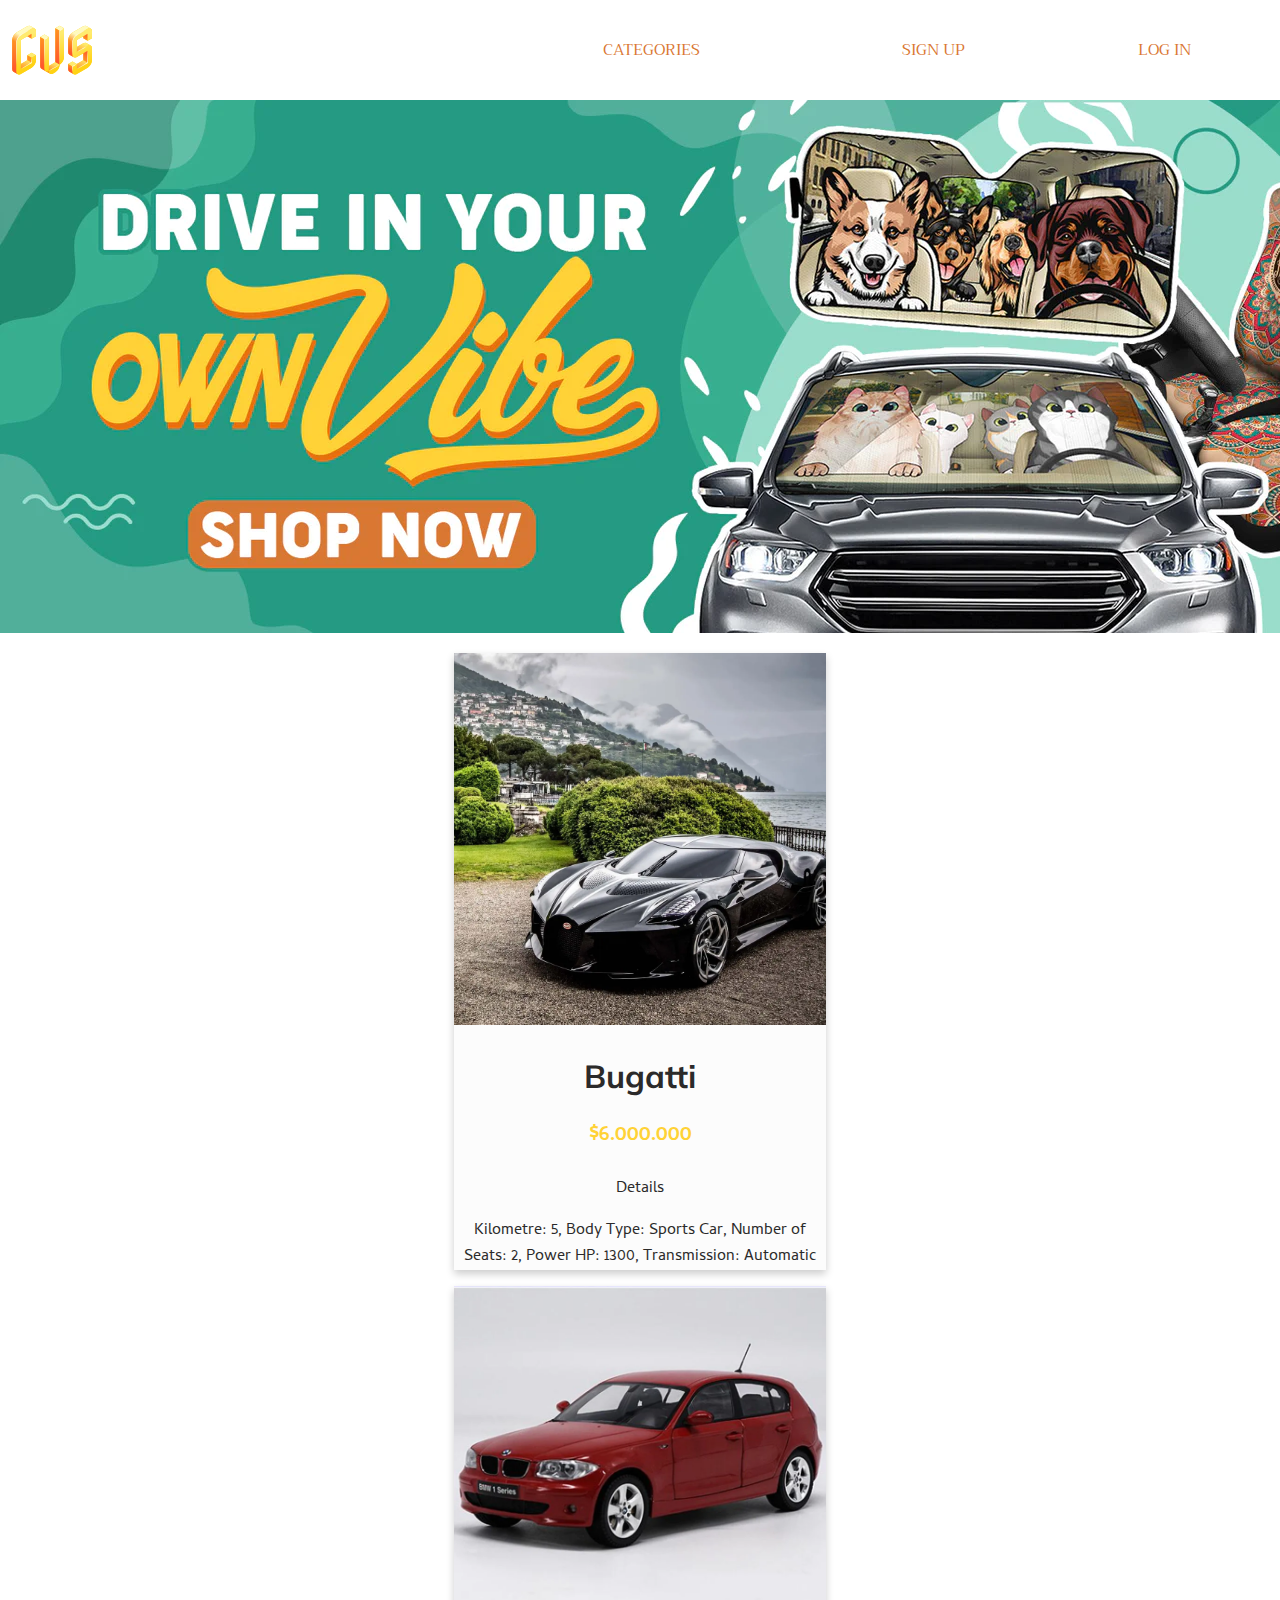
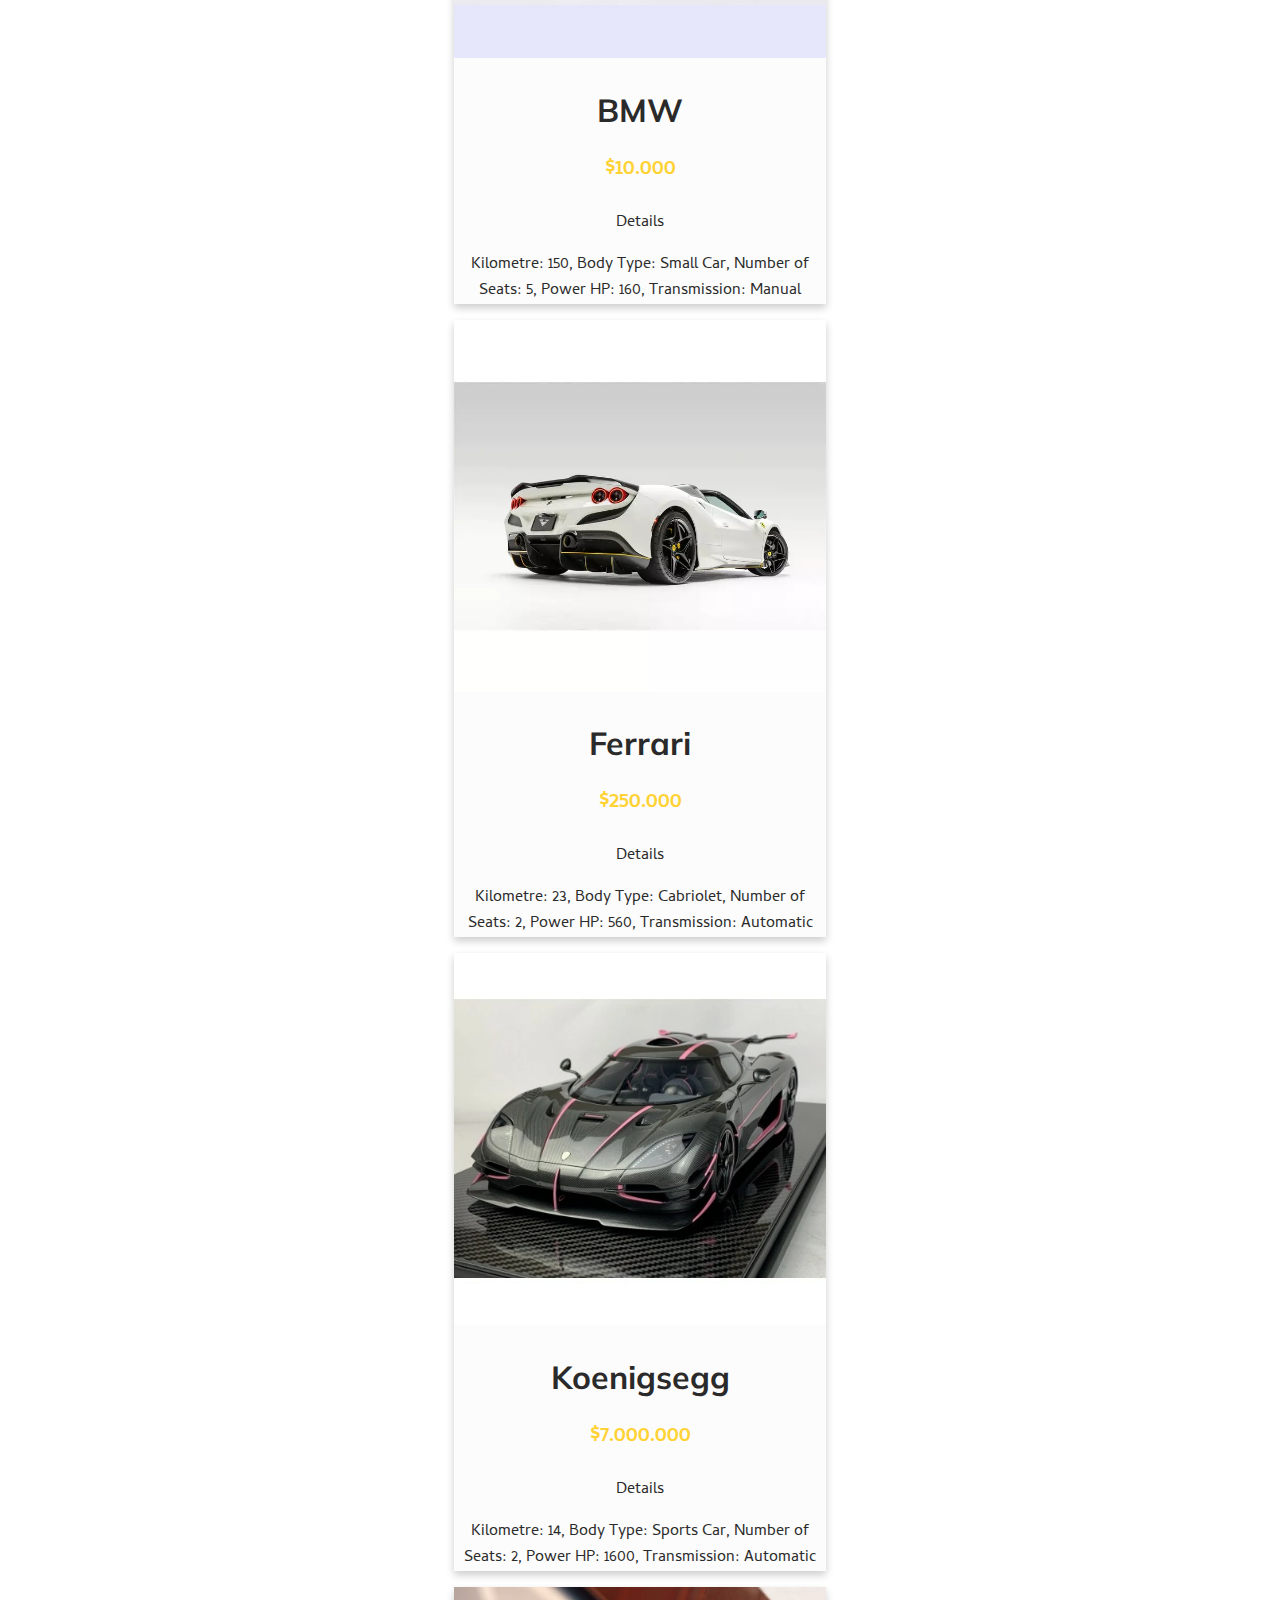
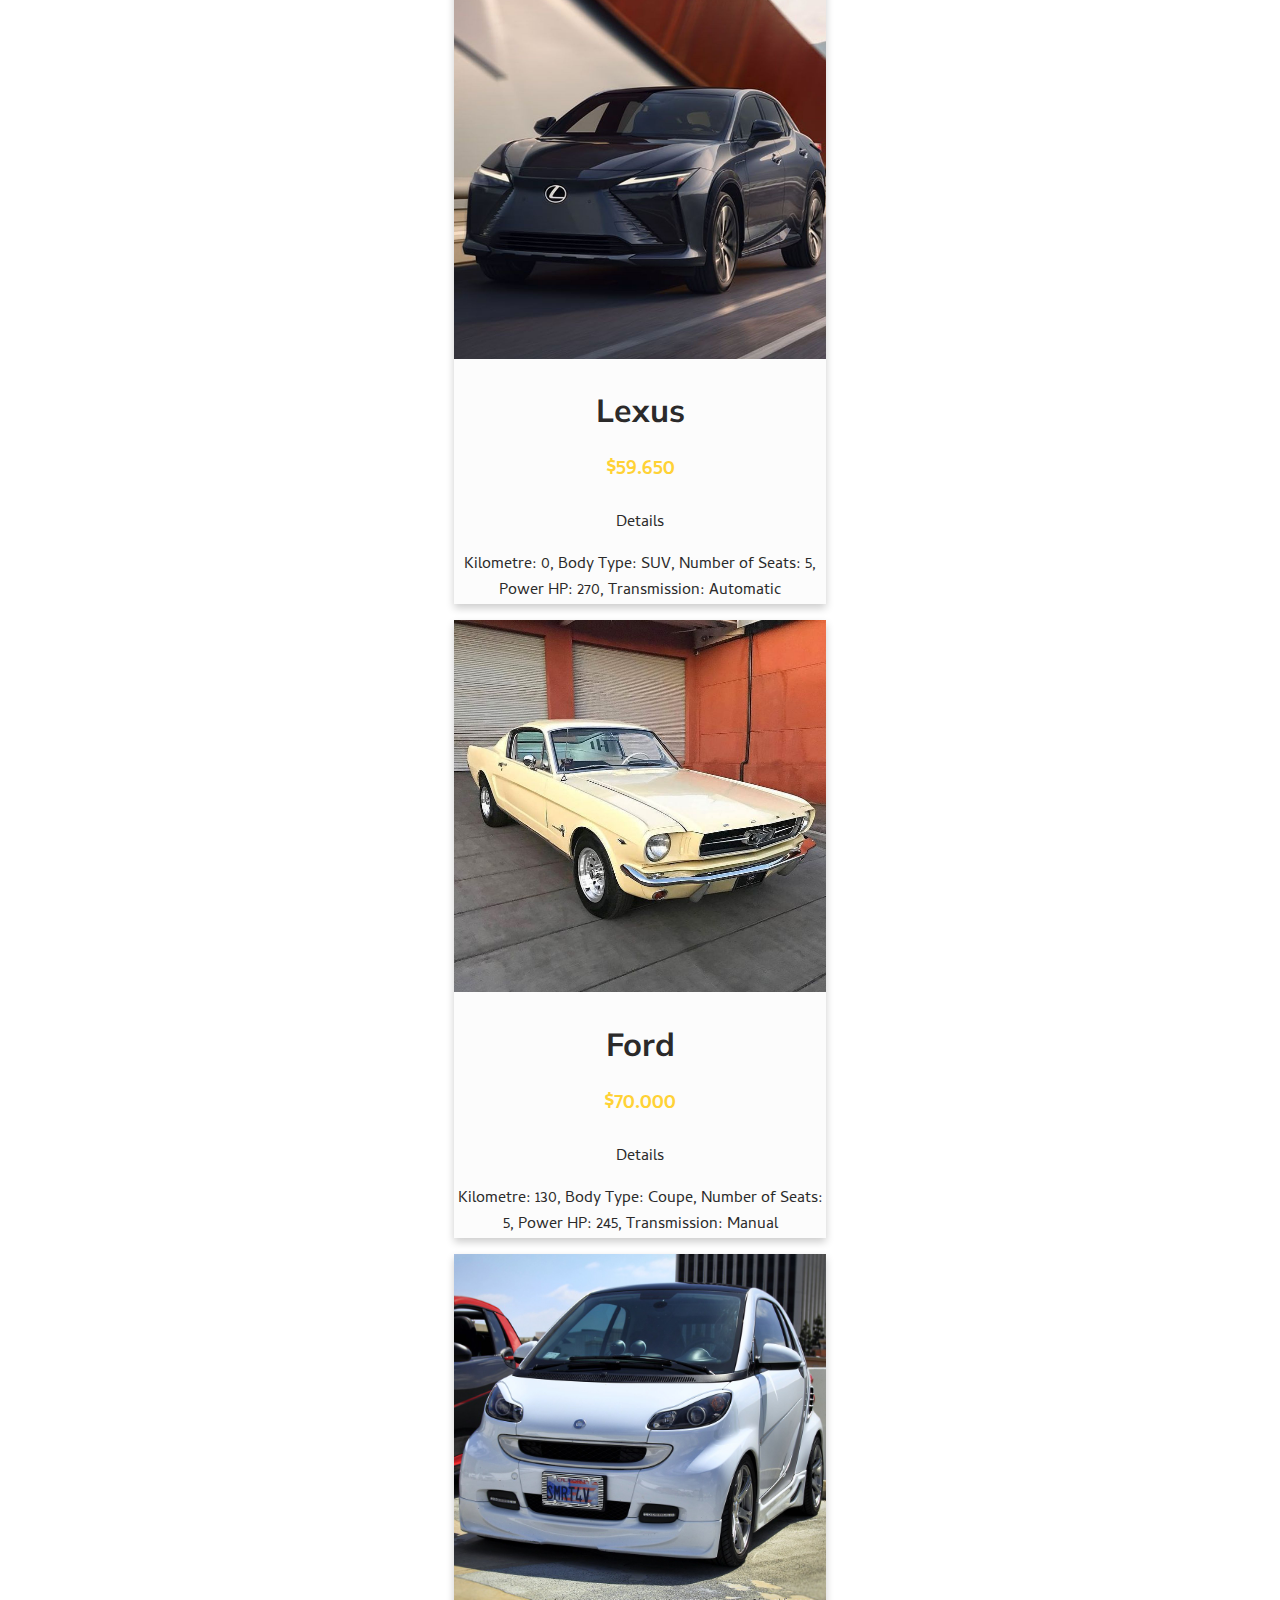
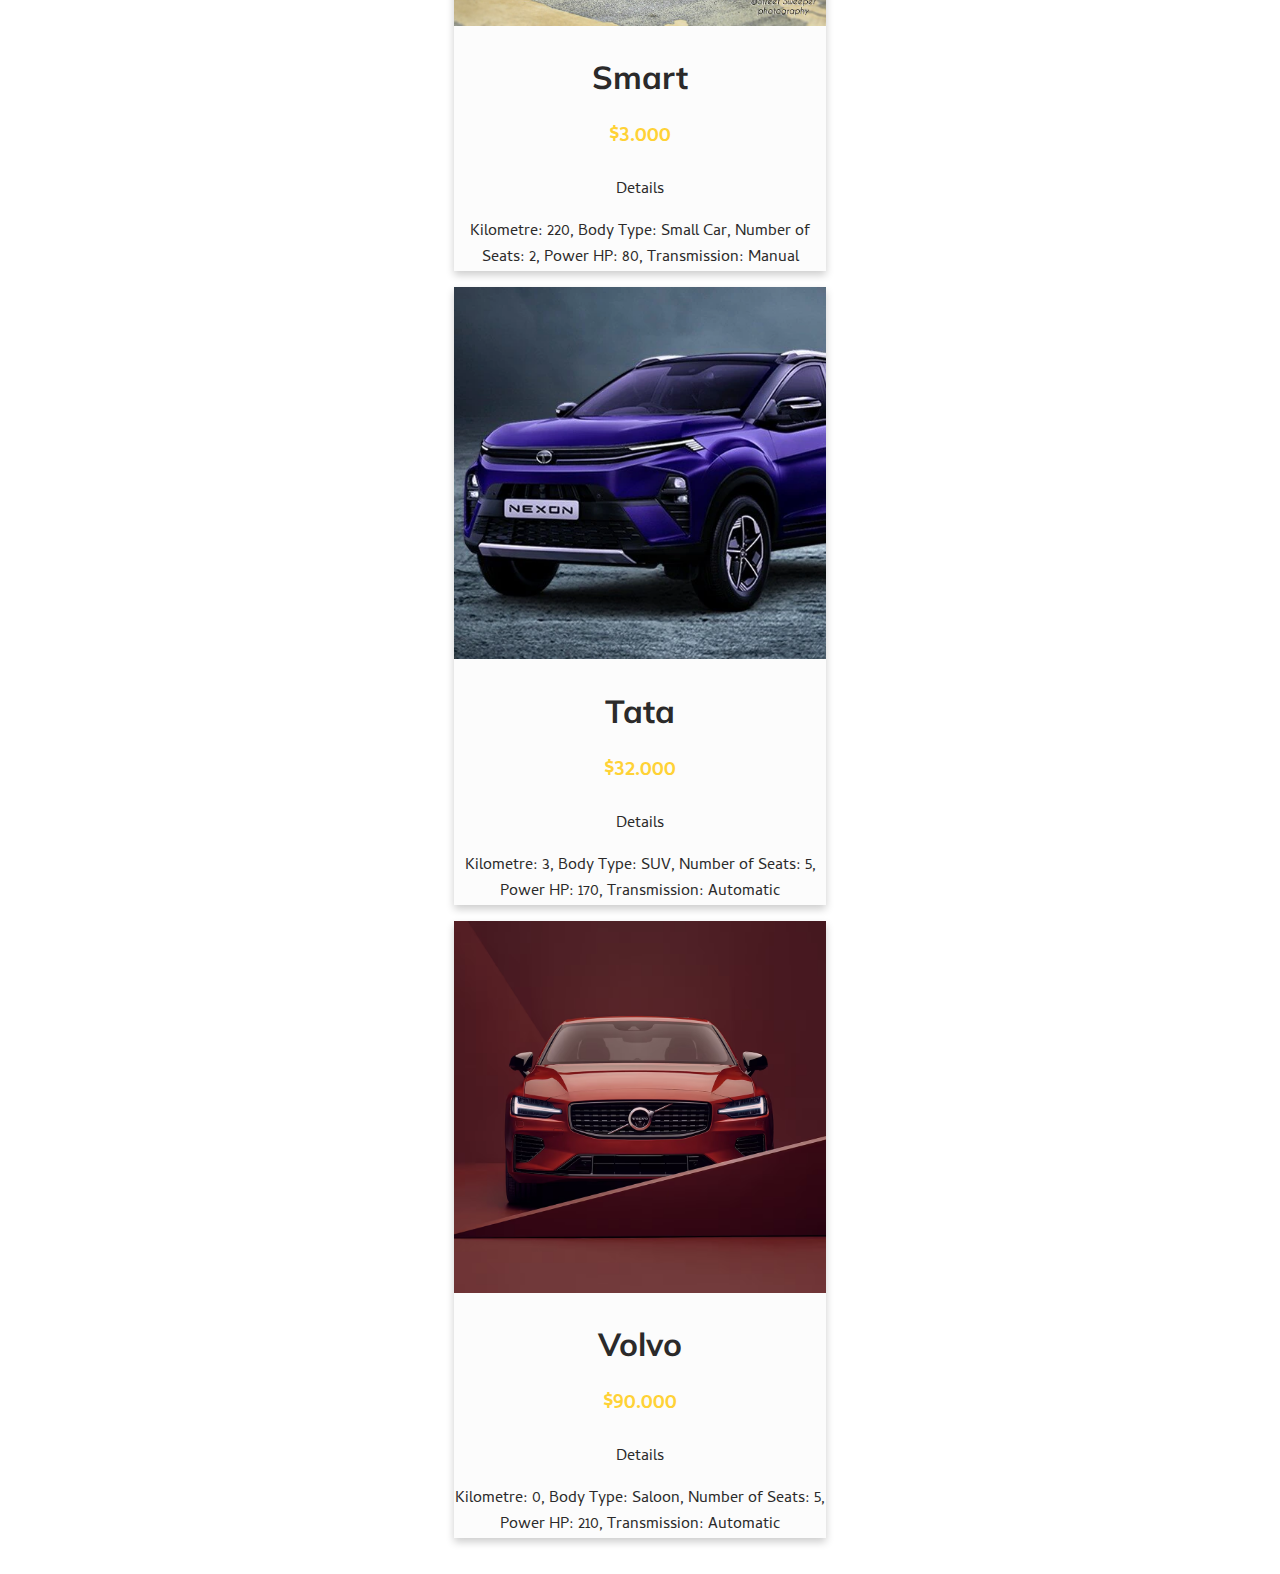
<file: index.html>
<!DOCTYPE html>
<html>
<link rel="icon" href="assets/logo.png" type="image/x-icon" class="title-icon" />

<head>
  <title>CarVibeShop</title>
  <link rel="stylesheet" href="style.css">
  <link rel="preconnect" href="https://fonts.googleapis.com">
  <link rel="preconnect" href="https://fonts.gstatic.com" crossorigin>
  <link
    href="https://fonts.googleapis.com/css2?family=Cambay&family=Mulish:wght@300&family=Trirong:wght@100&display=swap"
    rel="stylesheet">
  <link href="https://fonts.googleapis.com/css2?family=Nabla&display=swap" rel="stylesheet">

</head>

<body>
  <div class="nav-bar">
    <div class="cvs">
      <a href="index.html" class="home-button">CVS</a>
    </div>
    <div class="nav-bar-item">
      <div class="dropdown">
        <button class="dropbtn">Categories
        </button>
        <div class="dropdown-content">
          <button onclick="loadAllCars()">All</button>
          <button onclick="loadLess20k()">Under 20k</button>
          <button onclick="loadAutomatic()">Automatic</button>
          <button onclick="loadManual()">Manual</button>
        </div>
      </div>
    </div>
    <div class="nav-bar-item">
      <a href="signup.html" class="sign-up">Sign up</a>
    </div>
    <div class="nav-bar-item">
      <a href="login.html" class="log-in">Log in</a>
    </div>
  </div>
  <div class="section-1" id="background">

  </div>
  <div class="section-2" id="cars-section">

  </div>
  <script src="app.js"></script>
</body>

</html>
</file>
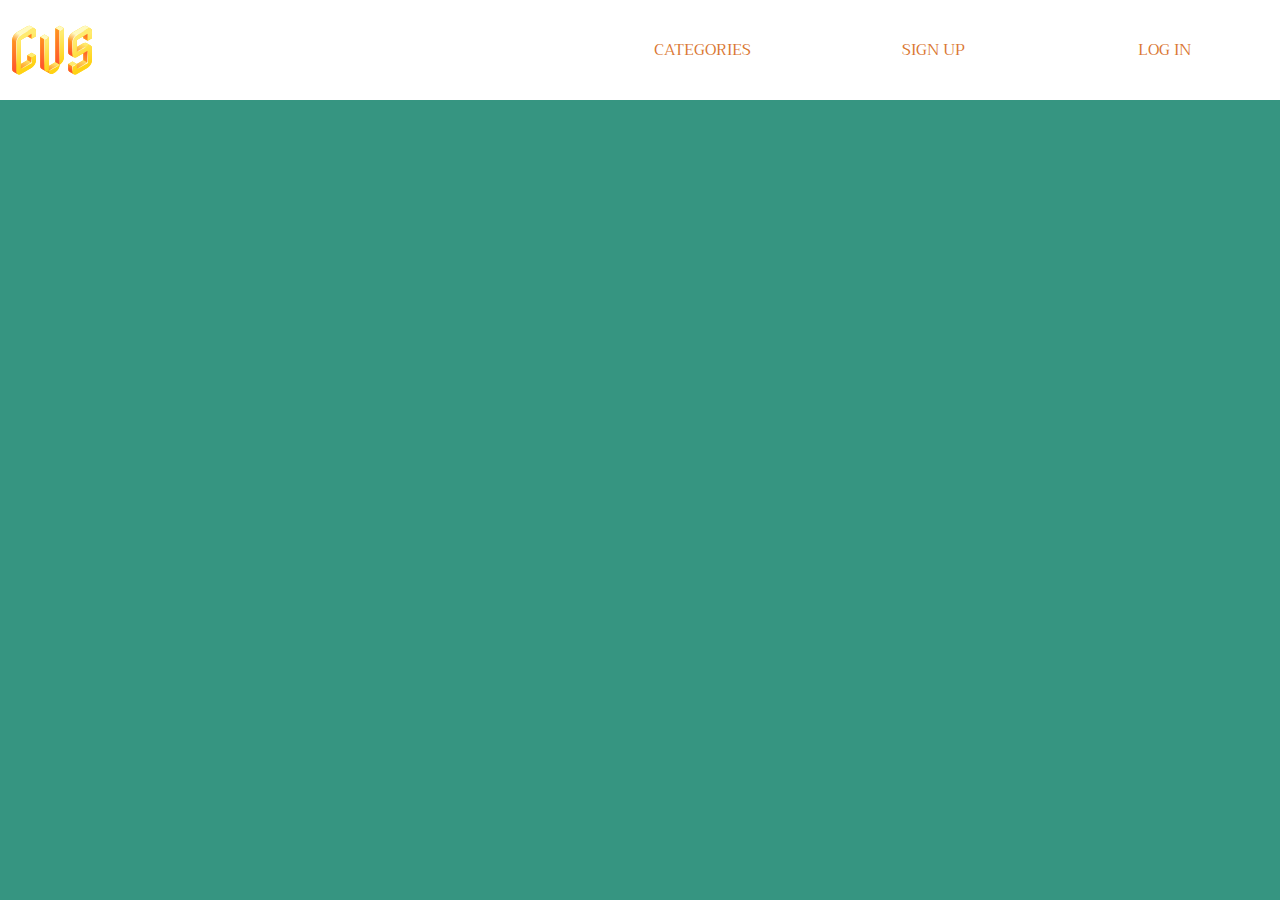
<file: auto.html>
<!DOCTYPE html>
<html>
  <link rel="icon" href="assets/logo.png" type="image/x-icon" class="title-icon" />

<head>
  <title>CarVibeShop</title>
  <link rel="stylesheet" href="style.css">
  <link rel="preconnect" href="https://fonts.googleapis.com">
  <link rel="preconnect" href="https://fonts.gstatic.com" crossorigin>
  <link
    href="https://fonts.googleapis.com/css2?family=Cambay&family=Mulish:wght@300&family=Trirong:wght@100&display=swap"
    rel="stylesheet">
  <link href="https://fonts.googleapis.com/css2?family=Nabla&display=swap" rel="stylesheet">

</head>


<body>
  <div class="nav-bar">
    <div class="cvs">
      <a href="index.html" class="home-button">CVS</a>
    </div>
    <div class="nav-bar-item">
      <a>Categories</a>
    </div>
    <div class="nav-bar-item">
      <a href="signup.html" class="sign-up">Sign up</a>
    </div>
    <div href="login.html" class="nav-bar-item">
      <a class="log-in">Log in</a>
    </div>
  </div>

  <script src="app.js">
  </script>
</body>

</html>
</file>
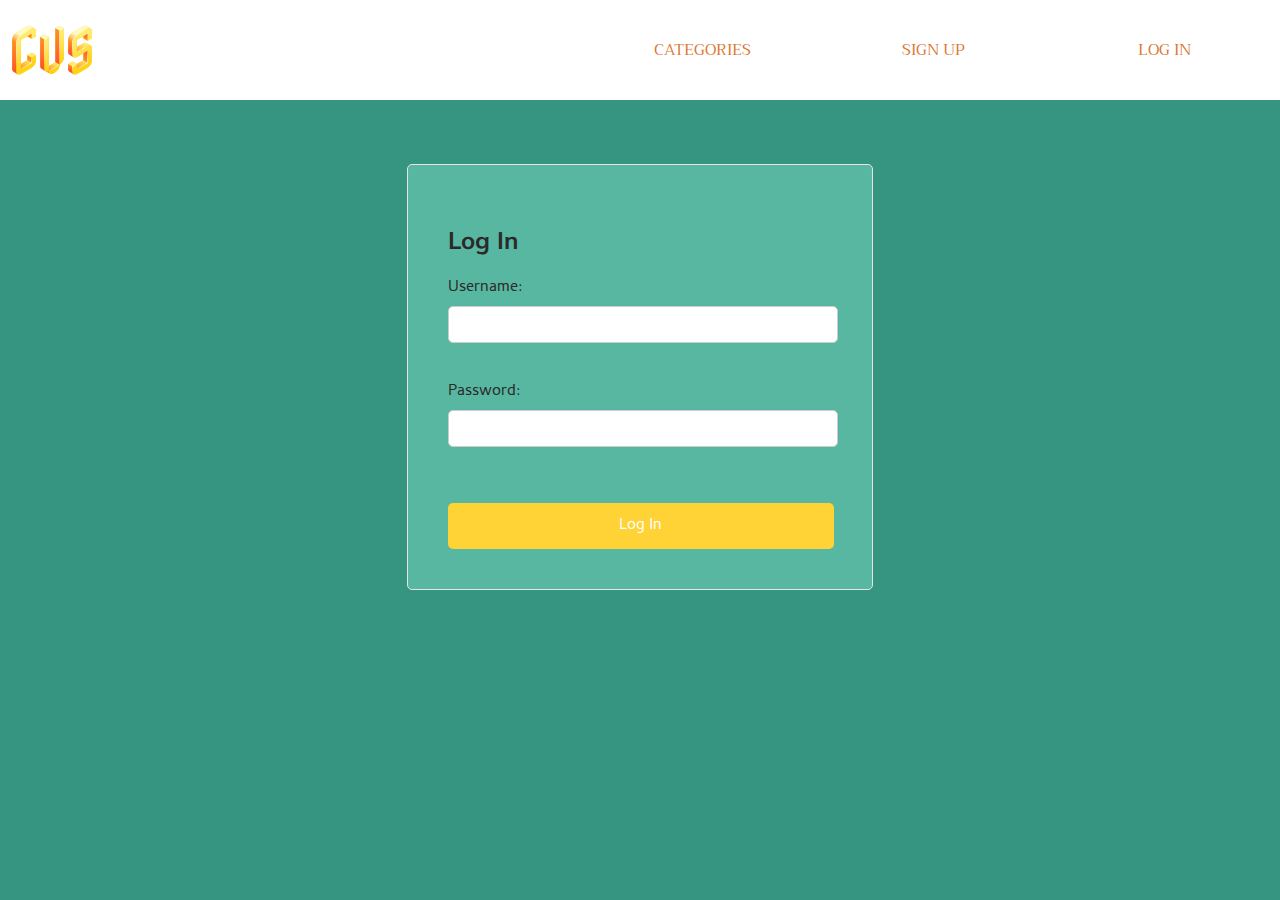
<file: login.html>
<!DOCTYPE html>
<html>
<link rel="icon" href="assets/logo.png" type="image/x-icon" class="title-icon" />

<head>
  <title>CarVibeShop</title>
  <link rel="stylesheet" href="style.css">
  <link rel="preconnect" href="https://fonts.googleapis.com">
  <link rel="preconnect" href="https://fonts.gstatic.com" crossorigin>
  <link
    href="https://fonts.googleapis.com/css2?family=Cambay&family=Mulish:wght@300&family=Trirong:wght@100&display=swap"
    rel="stylesheet">
  <link href="https://fonts.googleapis.com/css2?family=Nabla&display=swap" rel="stylesheet">

</head>


<body>
  <div class="nav-bar">
    <div class="cvs">
      <a href="index.html" class="home-button">CVS</a>
    </div>
    <div class="nav-bar-item">
      <a>Categories</a>
    </div>
    <div class="nav-bar-item">
      <a href="signup.html" class="sign-up">Sign up</a>
    </div>
    <div class="nav-bar-item">
      <a href="login.html" class="log-in">Log in</a>
    </div>
  </div>

  <div id="form-wrapper">
    <div class="inputPolja">
      <form id="login-form">
        <h2>Log In</h2>
        <p id="error"></p>
        <label for="username">Username:</label>
        <input id="username" type="text" id="username">
        <br>
        <label for="password">Password:</label>
        <input type="password" id="password">
        <br>
        <p id="poruka"></p>
        <a onclick="login()" class="log-in-dugme" type="submit">Log In</a>
      </form>
    </div>
  </div>
  <script src="app.js">
  </script>
</body>

</html>
</file>
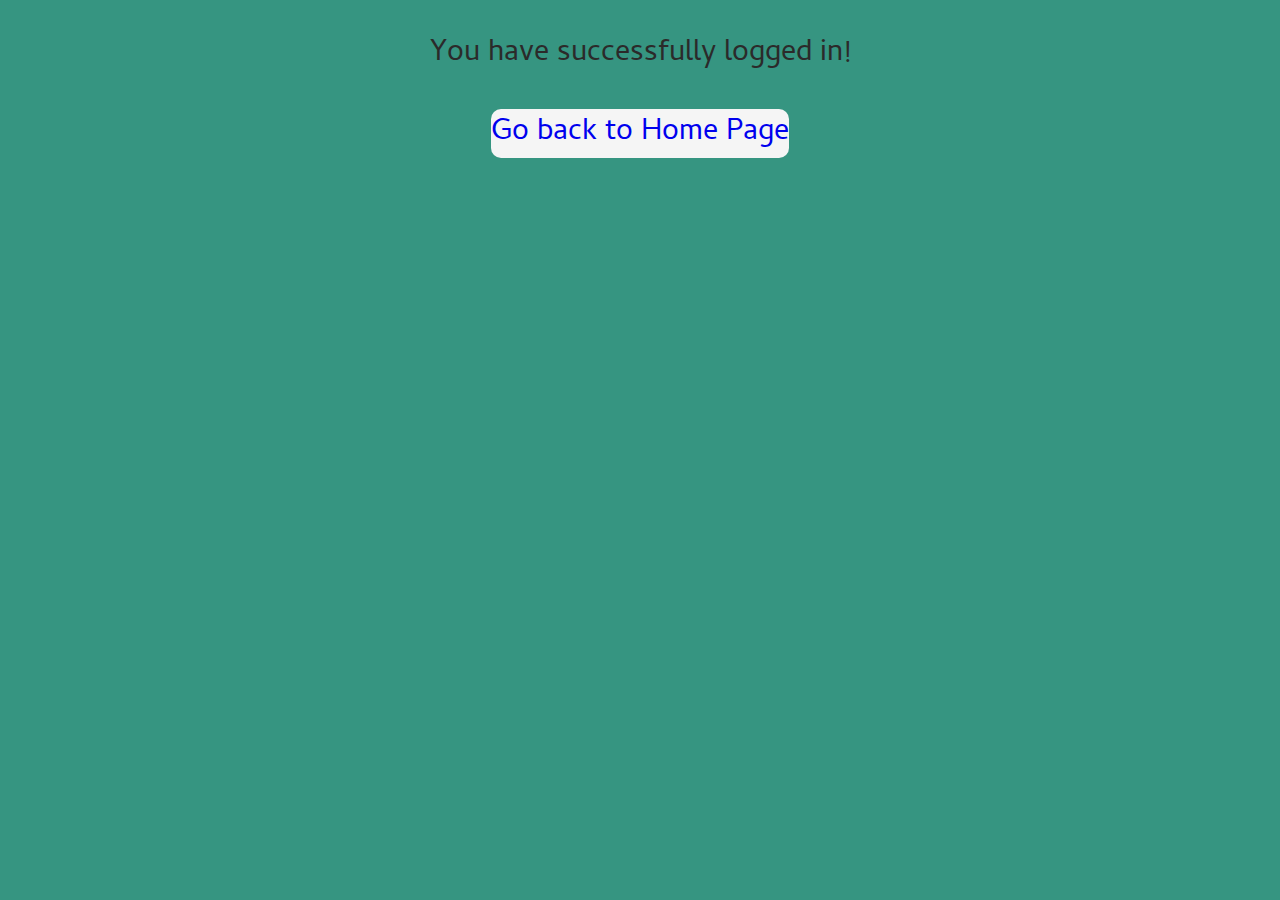
<file: loginMessage.html>
<!DOCTYPE html>
<html>
<link rel="icon" href="assets/logo.png" type="image/x-icon" class="title-icon" />

<head>
  <title>CarVibeShop</title>
  <link rel="stylesheet" href="style.css">
  <link rel="preconnect" href="https://fonts.googleapis.com">
  <link rel="preconnect" href="https://fonts.gstatic.com" crossorigin>
  <link
    href="https://fonts.googleapis.com/css2?family=Cambay&family=Mulish:wght@300&family=Trirong:wght@100&display=swap"
    rel="stylesheet">
  <link href="https://fonts.googleapis.com/css2?family=Nabla&display=swap" rel="stylesheet">

</head>

<body>
  <div class="login-success">
    <p class="loginMessage">You have successfully logged in!</p>
    <a href="index.html" class="homepagebutton">Go back to Home Page</a>
  </div>
  <script src="app.js"></script>
</body>

</html>
</file>
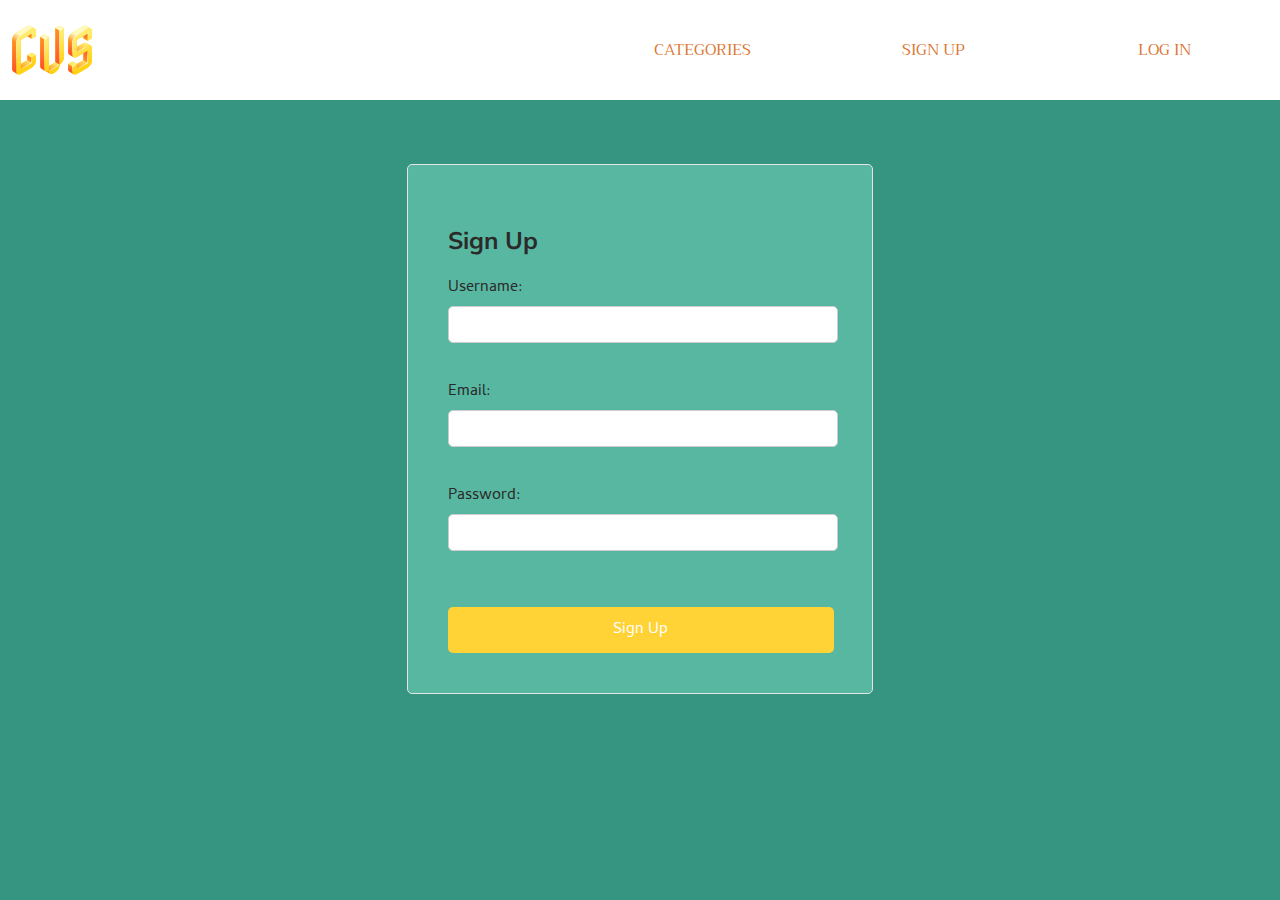
<file: signup.html>
<!DOCTYPE html>
<html>
<link rel="icon" href="assets/logo.png" type="image/x-icon" class="title-icon" />

<head>
  <title>CarVibeShop</title>
  <link rel="stylesheet" href="style.css">
  <link rel="preconnect" href="https://fonts.googleapis.com">
  <link rel="preconnect" href="https://fonts.gstatic.com" crossorigin>
  <link
    href="https://fonts.googleapis.com/css2?family=Cambay&family=Mulish:wght@300&family=Trirong:wght@100&display=swap"
    rel="stylesheet">
  <link href="https://fonts.googleapis.com/css2?family=Nabla&display=swap" rel="stylesheet">

</head>


<body>
  <div class="nav-bar">
    <div class="cvs">
      <a href="index.html" class="home-button">CVS</a>
    </div>
    <div class="nav-bar-item">
      <a>Categories</a>
    </div>
    <div class="nav-bar-item">
      <a href="signup.html" class="sign-up">Sign up</a>
    </div>
    <div class="nav-bar-item">
      <a href="login.html" class="log-in">Log in</a>
    </div>
  </div>

  <div id="form-wrapper">
    <div class="inputPolja">
      <form id="signup-form">
        <h2>Sign Up</h2>
        <p id="error"></p>
        <label for="username">Username:</label>
        <input id="username" type="text" id="username">
        <br>
        <label for="email">Email:</label>
        <input id="email" type="email" id="email">
        <br>
        <label for="password">Password:</label>
        <input type="password" id="password">
        <br>
        <p id="poruka"></p>
        <a onclick="signUp()" class="sign-up-dugme" type="submit">Sign Up</a>
      </form>
    </div>

  </div>
  <script src="app.js"></script>
</body>

</html>
</file>
<file: style.css>
/*Boje
osnovna plava: #369581
text crna: #2b2a2a
siva: ##fcfcfc
zuta: #ffd236
narandzasta:#da7732

Fontovi 
font-family: 'Cambay', sans-serif;
font-family: 'Mulish', sans-serif;
font-family: 'Trirong', serif;
*/

/*global*/
html,
body {
  background-color: #369581;
  margin: 0;
  color: #2b2a2a;
  font-family: 'Cambay', sans-serif;
}

h1,
h2 {
  font-family: 'Mulish', sans-serif;
}

h3,
h4 {
  font-family: 'Trirong', serif;

}

p,
a {
  font-family: 'Cambay', sans-serif;
}

/*Nav bar*/
.nav-bar {
  height: 100px;
  background-color: white;
  display: flex;
  align-items: center;
}

.home-button {
  font-size: 50px;
  text-decoration: none;
  color: #05445E;
  font-family: 'Nabla', cursive;
}

.nav-bar-item {
  width: 20%;
  text-align: center;
}

.cvs {
  width: 50%;
  padding-left: 10px;
}

.nav-bar-item a {
  color: #da7732;
  text-decoration: none;
  font-family: 'Trirong', serif;
  text-transform: uppercase;
  cursor: pointer;
}

.nav-bar-item a:hover {
  color: #369581;
  font-size: 20px;
}

/*Sign up forma*/

.inputPolja {
  padding: 40px;
  border: 1px solid #e5e5e5;
  border-radius: 5px;
  margin-top: 5%;
  width: 30%;
  background-color: #58b7a1;

}

label {
  display: block;
  margin-bottom: 5px;
}

input[type="text"],
input[type="email"],
input[type="password"] {
  width: 100%;
  margin-bottom: 10px;
  border: 1px solid #ccc;
  border-radius: 5px;
  display: block;
  padding-top: 10px;
  padding-bottom: 10px;
}

.sign-up-dugme,
.log-in-dugme {
  background-color: #ffd236;
  color: #fff;
  padding: 10px 20px;
  border: none;
  border-radius: 5px;
  cursor: pointer;
  text-decoration: none;
  display: block;
  width: 90%;
  text-align: center;
  margin-top: 20px;
  align-self: center;
}

.sign-up-dugme:hover,
.log-in-dugme:hover {
  background-color: #da7732;
}

#form-wrapper {
  display: flex;
  align-content: center;
  flex-wrap: wrap;
  justify-content: space-around;
}

/*Kartica automobila*/

.card {
  box-shadow: 0 4px 8px 0 rgba(0, 0, 0, 0.2);
  max-width: 30%;
  margin: auto;
  text-align: center;
  background-color: #fcfcfc;
}

.price {
  color: #ffd236;
  font-size: 22px;
  font-weight: bold;
}

.card button {
  border: none;
  outline: 0;
  padding: 12px;
  color: white;
  background-color: #da7732;
  text-align: center;
  cursor: pointer;
  width: 100%;
  font-size: 18px;
  font-weight: bold;
  text-transform: uppercase;
}

.card button:hover {
  opacity: 0.7;
  display: flex;
}

.section-1 {
  background: url("assets/header-img.webp");
  height: 533px;

}

.section-2 {
  background-color: white;
  padding: 20px;
}

.loginMessage {
  font-size: 30px;
}

.homepagebutton {
  background-color: whitesmoke;
  height: 30px;
  border: none;
  border-radius: 10px;
  text-align: center;
  text-decoration: none;
  font-size: 30px;
}

.homepagebutton:hover {
  background-color: whitesmoke;
  height: 30px;
  border: none;
  border-radius: 10px;
  text-align: center;
  text-decoration: none;
  font-size: 35px;
}

.login-success {
  text-align: center;
}

/*Categories*.card*/

.dropdown {
  float: left;
  overflow: hidden;
}

.dropdown .dropbtn {
  font-size: 16px;
  border: none;
  outline: none;
  color: #da7732;
  padding: 14px 16px;
  background-color: inherit;
  margin: 0;
  text-decoration: none;
  font-family: 'Trirong', serif;
  text-transform: uppercase;
  cursor: pointer;
}

.navbar a:hover,
.dropdown:hover .dropbtn {
  color: #369581;
  font-size: 20px;
}

.dropdown-content {
  display: none;
  position: absolute;
  background-color: #f9f9f9;
  min-width: 160px;
  box-shadow: 0px 8px 16px 0px rgba(0, 0, 0, 0.2);
  z-index: 1;
}

.dropdown-content button {
  float: none;
  color: #da7732;
  text-decoration: none;
  text-transform: uppercase;
  cursor: pointer;
  display: block;
  text-align: left;
  border: none;
  height: 40px;
  font-family: 'Trirong', serif;
  background-color: transparent;
  width: 100%;
}

.dropdown-content button:hover {
  background-color: #ddd;
}

.dropdown:hover .dropdown-content {
  display: block;
}
</file>
